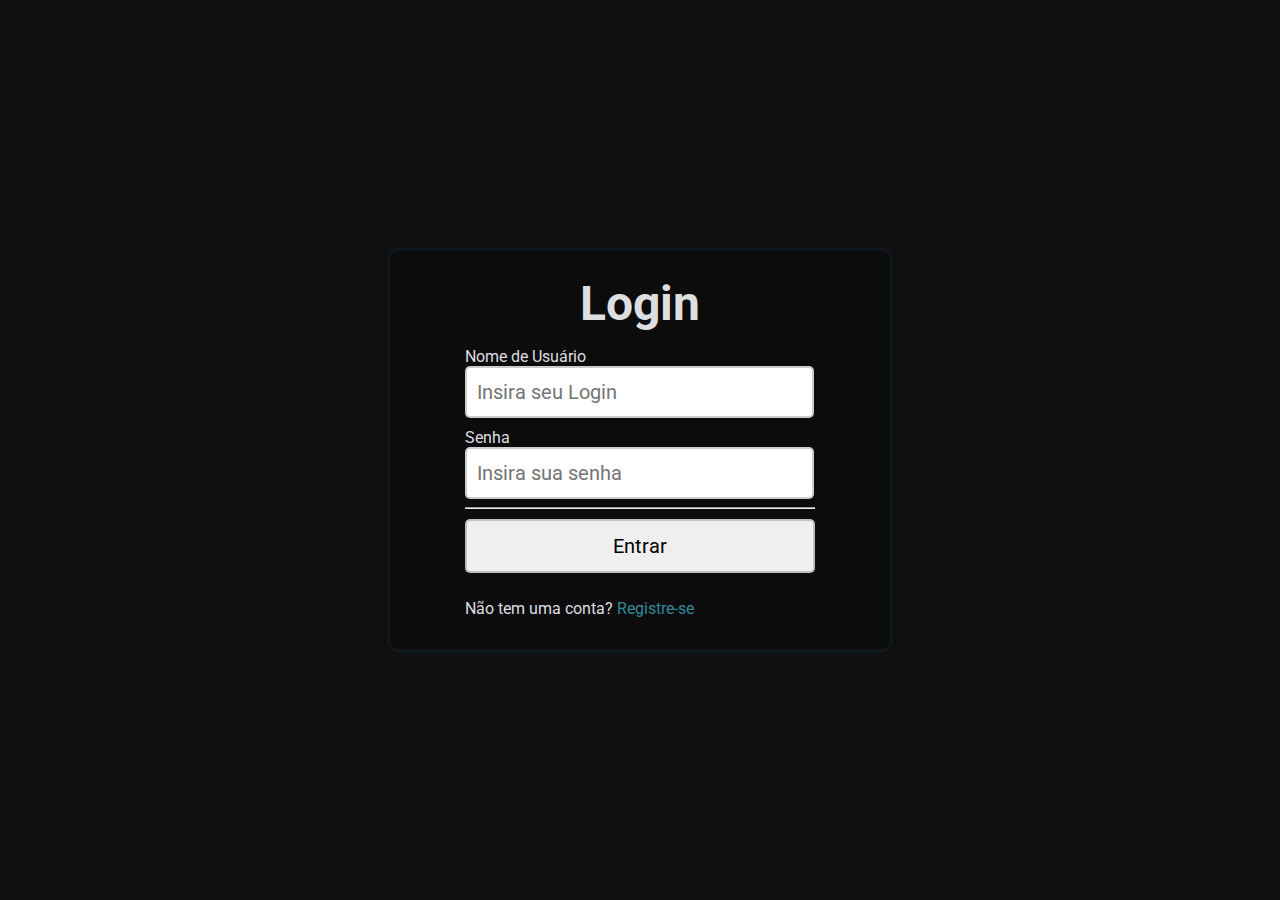
<file: index.html>
<!DOCTYPE html>
<html lang="pt-br">
<head>
    <meta charset="UTF-8">
    <meta name="viewport" content="width=device-width, initial-scale=1.0">
    <title>Login - Stories</title>

    <link href="https://fonts.googleapis.com/css?family=Roboto&display=swap" rel="stylesheet">
    <script src="https://cdnjs.cloudflare.com/ajax/libs/jquery/3.5.1/jquery.js"></script>

    <link rel="stylesheet" href="css/login.css">
    <link rel="stylesheet" href="css/utilitarios.css">
    <script src="js/login.js"></script>
</head>
<body>
    <div class="infinity-rotate hidden">
        <i class="fas fa-sync-alt"></i>
    </div>
    <div class="login">
        <div class="box">
            <h1>Login</h1>
            <span>Nome de Usuário</span>
            <input type="text" placeholder="Insira seu Login" id="l_login">
            <span>Senha</span>
            <input type="password" placeholder="Insira sua senha" id="l_senha">
            <hr>
            <button onclick="login()"><i class="fas fa-sign-in-alt"></i> Entrar</button>
            <p>Não tem uma conta? <span class="change-to" onclick="change(0)">Registre-se</span></p>
        </div>
    </div>
    <div class="registro">
        <div class="box">
            <h1>Registro</h1>
            <span>Nome de Usuário</span>
            <input type="text" placeholder="Insira seu Login" id="r_login">
            <span>Senha</span>
            <input type="password" placeholder="Insira sua senha" id="r_senha">
            <span>Repita sua senha</span>
            <input type="password" placeholder="Insira sua senha" id="re_senha">
            <span>Email</span>
            <input type="email" placeholder="Insira seu email" id="r_email">
            <hr>
            <button onclick="registro()"><i class="fas fa-sign-in-alt"></i> Efetuar Registro</button>
            <p>Já tem uma conta? <span class="change-to" onclick="change(1)">Faça Login</span></p>
        </div>
    </div>
</body>
</html>
</file>
<file: css/login.css>
body {
    margin:0px;
    padding:0px;
    background-color:#101010;
    color:rgb(221, 222, 224);
    font-family: 'Roboto', sans-serif;
}

.login, .registro {
    position:absolute;
    top:50%;
    left:50%;
    transform:translate(-50%,-50%);
    width:500px;
    min-height:400px;
    background-color:rgba(0,0,0,.2);
    border-radius:10px;
    box-shadow: 0px 0px 5px rgba(0, 162, 255, 0.24);
}

.registro {
    display:none;
}

.box {
    width:70%;
    margin:25px auto;
}

h1 {
    margin:0px;
    padding:0px 0px 5px 0px;
    font-size:36pt;
    text-align:center;
    font-family: 'Roboto', sans-serif;
}

input {
    display:block;
    padding:12px 0px;
    font-size:15pt;
    font-family: 'Roboto', sans-serif;
    border-radius:5px;
    border:2px solid rgba(0,0,0,.2);
    outline: none;
    transition: all .5s;
    text-indent: 10px;
}

input {
    width:calc(100% - 5px);
}

button {
    margin-top:10px;
    width:100%;
    display:block;
    padding:13px 15px;
    font-size:15pt;
    font-family: 'Roboto', sans-serif;
    border-radius:5px;
    border:2px solid rgba(0,0,0,.2);
    outline: none;
    cursor:pointer;
    transition: all .5s;
}


input:focus {
    box-shadow: 0px 0px 10px rgb(0, 162, 255);
}

button:hover {
    background-color:rgb(0, 162, 255);
}


span {
    display:block;
    margin-top:10px;
    padding:0px;
    font-family: 'Roboto', sans-serif;
}



.change-to {
    display:inline-block;
    color:rgb(51, 138, 153);
    cursor:pointer;
    transition: color .3s;
}
.change-to:hover {
    color:rgb(35, 181, 207);
}
</file>
<file: css/utilitarios.css>
.active {
    top:0px;
}
.hidden {
    display:none;
}


/* Carregamento */
.infinity-rotate {
    position:absolute;
    top:50%;
    left:50%;
    z-index:1000;
}
.infinity-rotate i {
    position:absolute;
    top:50%;
    left:50%;
    transform:translate(-50%,-50%);
    font-size:50pt;
    color:yellow;
    animation: rotate-infinity 1s linear infinite;
}
@keyframes rotate-infinity {
    from {
        transform: translate(-50%,-50%) rotate(0deg);
    }
    to {
        transform: translate(-50%,-50%) rotate(360deg);
    }
}




/* scroll bar */

::-webkit-scrollbar-track {
    background-color: #F4F4F4;
}
::-webkit-scrollbar {
    width: 6px;
    background: #be3333;
}
::-webkit-scrollbar-thumb {
    background: #be3333;
}
</file>
